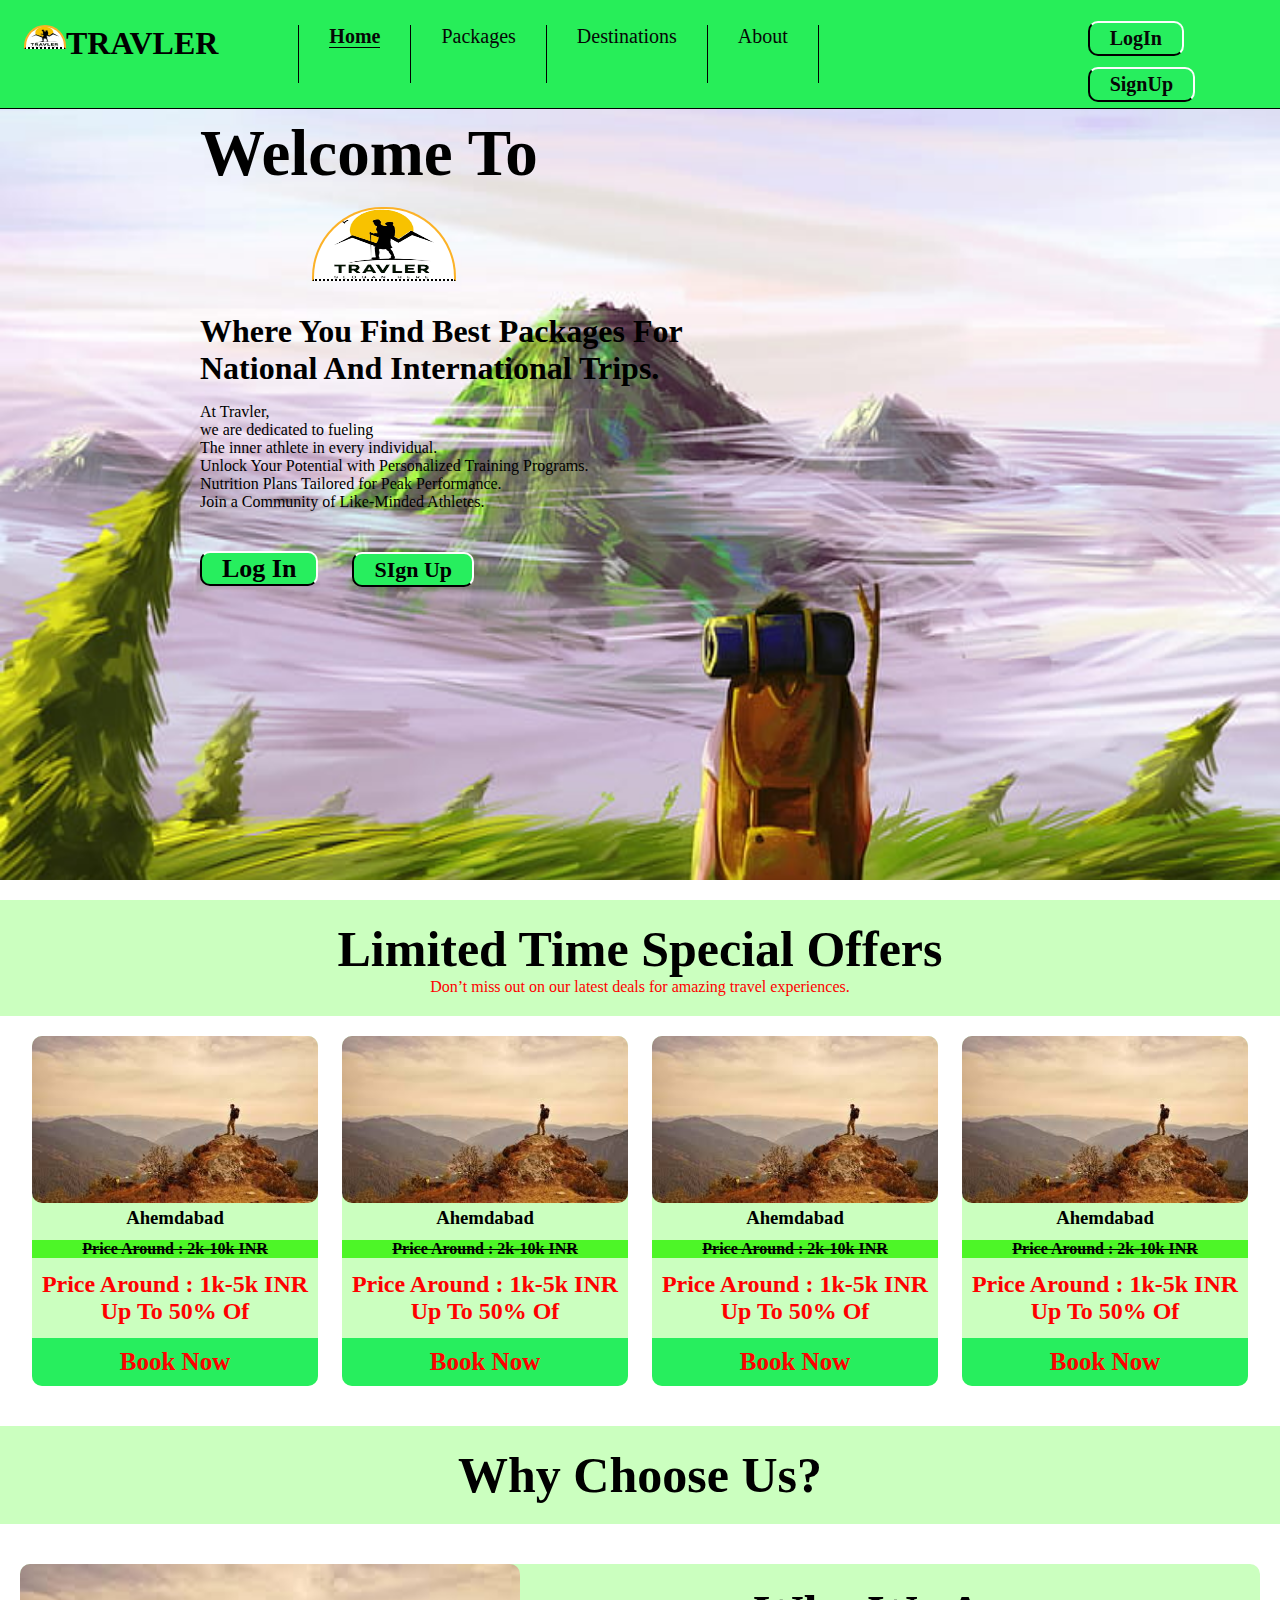
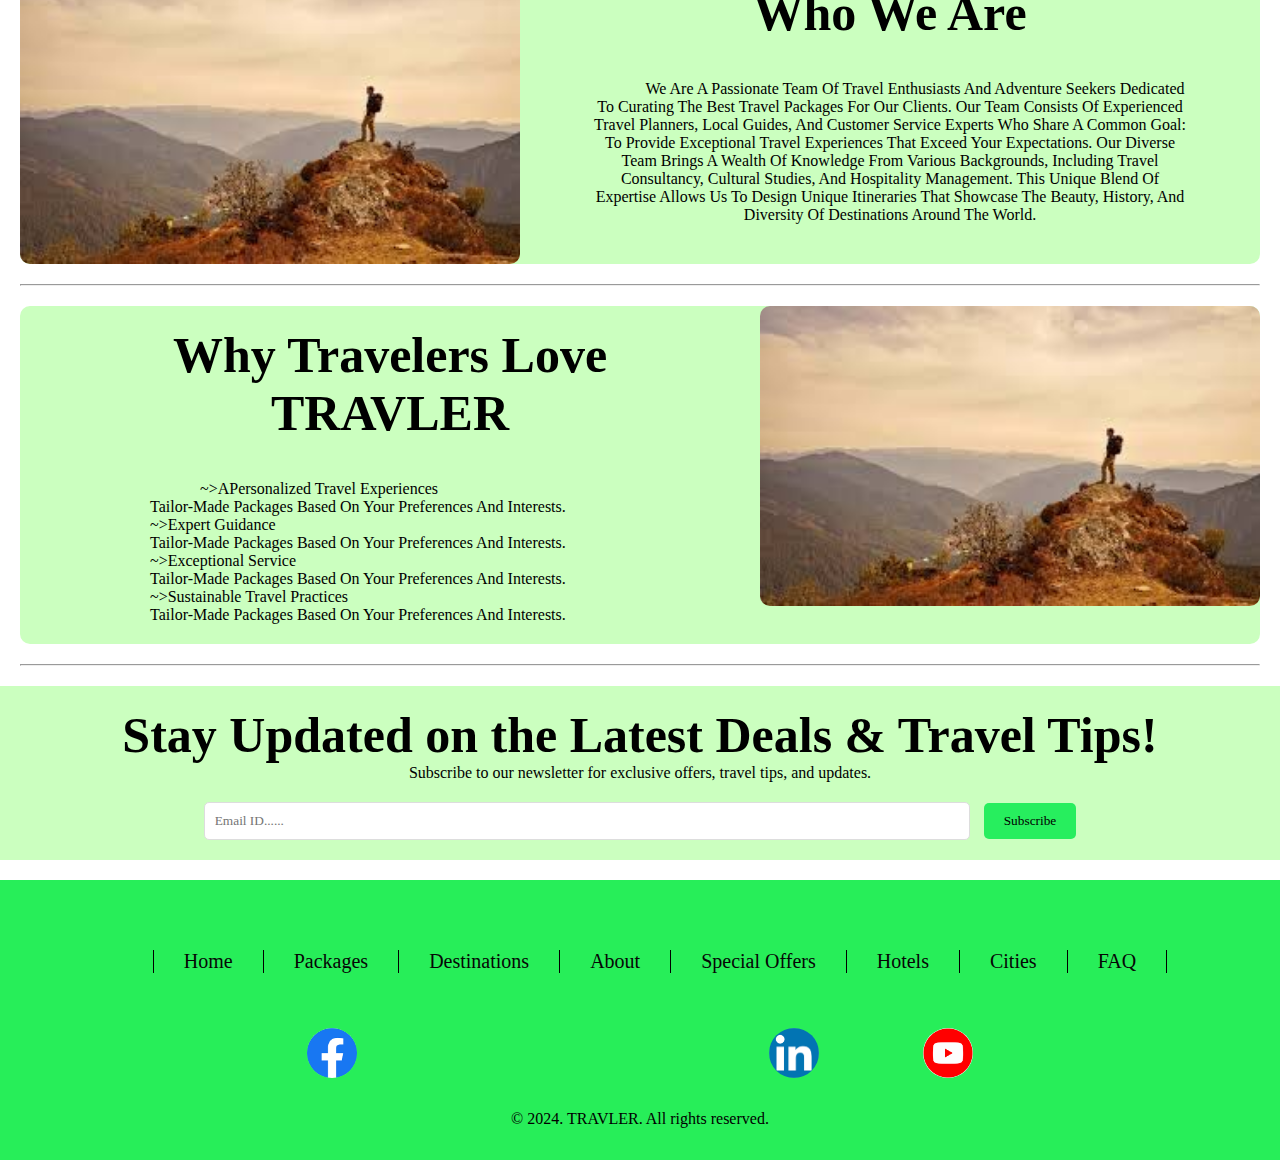
<file: index.html>
<!DOCTYPE html>
<html lang="en">

<head>
    <meta charset="UTF-8">
    <meta name="viewport" content="width=device-width, initial-scale=1.0">
    <title>TRAVLER.com</title>
    <link rel="stylesheet" href="style.css">
    <link rel="stylesheet" href="style2.css">
</head>

<body>
    <nav class="nav" id="nav" style="background-color: #27ee59;position: fixed;
    width: 100vw;border-bottom: 1px solid black;">
        <div class="" id="nav">
            <a class="logo" style="color: red;
            margin: 25px 0px 10px 24px;
            height: 20px;
    width: 40px;
    background-size: 40px 30px;
            font-size: 20px;" href="#">
            </a>
            <h1 style="margin: 25px 40px 0 0 ;">TRAVLER</h1>

            <div class="" id="nav">
                <ul class="ul-li" id="nav">
                    <li class="li">
                        <a class="li-a" href="index.html" style="font-weight: 900;
                        border-bottom: 1px solid black;">Home</a>
                    </li>
                    <li class="li">
                        <a class="li-a" href="packages.html">Packages</a>
                    </li>
                    <li class="li">
                        <a class="li-a" href="destination.html">Destinations</a>
                    </li>
                    <li class="li" style="
  border-right: 1px solid rgb(0, 0, 0); 
  ">
                        <a class="li-a" href="aboutus.html">About</a>
                    </li>
                </ul>
                <form class="" style="margin: 16px 0 0 20vw;">
                    <!-- Logout Button -->
                    <!-- <button class="btn  me-4" id="lsbtn" type="submit"><a class=""
                            href="/logout">Logout</a></button> -->



                    <!-- <input class="form-control me-2" type="search" placeholder="Search" aria-label="Search"> -->
                    <button class="" id="lsbtn" type="submit"><a class="li-a" href="login.html">LogIn</a></button>
                    <button class="" id="lsbtn" type="submit"><a class="li-a" href="signup.html">SignUp</a></button>
                </form>
            </div>
        </div>
    </nav>

    <div style="padding-top: 70px;">
        <section id="home" style="margin-top: 0px;">
            <div class="" style="
            padding: 30px 0 0 200px;">
                <h1 style="padding:1rem 0 0rem 0;font-size: 65px;">Welcome To </h1>
                <h1 class="logo" style="margin:1rem 5rem 2rem 7rem;">
                </h1>

                <h1>Where You Find Best Packages For</h1>
                <h1>National And International Trips.</h1>
                <p style="margin: 1rem 0 0 0 ;">At Travler,</p>
                <p style="margin: 0;">we are dedicated to fueling</p>
                <p style="margin: 0;">The inner athlete in every individual.</p>
                <p style="margin: 0;">Unlock Your Potential with Personalized Training Programs.</p>
                <p style="margin: 0;">Nutrition Plans Tailored for Peak Performance.</p>
                <p style="margin: 0;">Join a Community of Like-Minded Athletes.</p>
                <div class="">
                    <button class="" id="lsbtn" style="font-size: 26px;
                margin: 40px 0 0 0 ;">Log In </button>
                    <button class="lsbtn" id="lsbtn" style="font-size: 22px;
                margin: 40px 0 0 30px;">SIgn Up</button>
                </div>
            </div>
        </section>
    </div>

    <section class="s1" style="margin-top: 20px;">
        <h1>Limited Time Special Offers</h1>
        <p style="color: red;">Don’t miss out on our latest deals for amazing travel experiences.</p>
    </section>


    <section class="s3">
        <!-- <h2>Packages</h2> -->
        <div class="categories">
            <div class="s3c">
                <img src="1i.jpg" alt="Beach Destinations">
                <h3>Ahemdabad</h3>
                <p style="font-weight: 900;margin: 11px 0;
                text-decoration-line: line-through;background-color: rgb(77, 246, 39);
                ">Price Around : 2k-10k INR</p>
                <p style="font-size: 24px;margin: 13px 0;
                color: red;font-weight: 900;">Price Around : 1k-5k INR <br>Up To 50% Of</p>
                <a href="#" class="card-a" style="color: red;">Book Now</a>
            </div>
            <div class="s3c">
                <img src="1i.jpg" alt="Beach Destinations">
                <h3>Ahemdabad</h3>
                <p style="font-weight: 900;margin: 11px 0;
                text-decoration-line: line-through;background-color: rgb(77, 246, 39);
                ">Price Around : 2k-10k INR</p>
                <p style="font-size: 24px;margin: 13px 0;
                color: red;font-weight: 900;">Price Around : 1k-5k INR <br>Up To 50% Of</p>
                <a href="#" class="card-a" style="color: red;">Book Now</a>
            </div>
            <div class="s3c">
                <img src="1i.jpg" alt="Beach Destinations">
                <h3>Ahemdabad</h3>
                <p style="font-weight: 900;margin: 11px 0;
                text-decoration-line: line-through;background-color: rgb(77, 246, 39);
                ">Price Around : 2k-10k INR</p>
                <p style="font-size: 24px;margin: 13px 0;
                color: red;font-weight: 900;">Price Around : 1k-5k INR <br>Up To 50% Of</p>
                <a href="#" class="card-a" style="color: red;">Book Now</a>
            </div>
            <div class="s3c">
                <img src="1i.jpg" alt="Beach Destinations">
                <h3>Ahemdabad</h3>
                <p style="font-weight: 900;margin: 11px 0;
                text-decoration-line: line-through;background-color: rgb(77, 246, 39);
                ">Price Around : 2k-10k INR</p>
                <p style="font-size: 24px;margin: 13px 0;
                color: red;font-weight: 900;">Price Around : 1k-5k INR <br>Up To 50% Of</p>
                <a href="#" class="card-a" style="color: red;">Book Now</a>
            </div>
        </div>


    </section>

    <section class="s1">
        <h1>Why Choose Us?</h1>
    </section>
    <section class="s3">
        <div class="">
            <div class="about-s3c">
                <img src="1i.jpg" alt="Beach Destinations">
                <div>
                    <h1 class="about-h1">Who We Are</h1><br>
                    <p class="about-p">We are a passionate team of travel enthusiasts and adventure seekers
                        dedicated to
                        curating
                        the best travel packages for our clients. Our team consists of experienced travel
                        planners,
                        local guides, and customer service experts who share a common goal: to provide
                        exceptional
                        travel experiences that exceed your expectations.

                        Our diverse team brings a wealth of knowledge from various backgrounds, including travel
                        consultancy, cultural studies, and hospitality management. This unique blend of
                        expertise
                        allows us to design unique itineraries that showcase the beauty, history, and diversity
                        of
                        destinations around the world.</p>
                </div>
            </div>
            <hr>
            <div class="about-s3c">
                <div style="margin: 0px 60px 0 60px;">
                    <h1 class="about-h1">Why Travelers Love TRAVLER</h1><br>
                    <p class="about-p" style="text-align: left;">~>APersonalized Travel Experiences<br>
                        Tailor-made packages based on your preferences and interests.<br>
                        ~>Expert Guidance <br>
                        Tailor-made packages based on your preferences and interests.<br>
                        ~>Exceptional Service <br>
                        Tailor-made packages based on your preferences and interests.<br>
                        ~>Sustainable Travel Practices <br>
                        Tailor-made packages based on your preferences and interests.<br>
                    </p>
                </div>
                <img src="1i.jpg" alt="Beach Destinations">
            </div>
            <hr>
        </div>
    </section>

    <section class="s1" style="margin: 0 0 20px 0;">
        <h1>Stay Updated on the Latest Deals & Travel Tips!</h1>
        <p>Subscribe to our newsletter for exclusive offers, travel tips, and updates.</p>
        <section class="s2">
            <div style="padding: 20px 0vw 0 0vw;background-color: rgb(203, 255, 191);">
                <input type="text" placeholder="Email ID......">
                <button>Subscribe</button>
        </section>
    </section>



    <footer id="footer" style="width: 100vw;">
        <div class="footer">
            <div class="" id="nav" style="justify-content: center;
            margin: 0;">
                <ul class="ul-li" id="nav">
                    <li class="li">
                        <a class="li-a" href="index.html">Home</a>
                    </li>
                    <li class="li">
                        <a class="li-a" href="packages.html">Packages</a>
                    </li>
                    <li class="li">
                        <a class="li-a" href="destination.html">Destinations</a>
                    </li>
                    <li class="li">
                        <a class="li-a" href="aboutus.html">About</a>
                    </li>
                    <li class="li">
                        <a class="li-a" href="index.html">Special Offers</a>
                    </li>
                    <li class="li">
                        <a class="li-a" href="packages.html">Hotels</a>
                    </li>
                    <li class="li">
                        <a class="li-a" href="destination.html">Cities</a>
                    </li>
                    <li class="li" style="
border-right: 1px solid rgb(0, 0, 0); 
">
                        <a class="li-a" href="aboutus.html">FAQ</a>
                    </li>
                </ul>
            </div>

            <div class="flex" id="nav" style="margin: 0;
        padding: 0px 24vw;">
                <a class="s-logo " href="#"
                    style="
           background-image: url('[data-uri]');"></a>
                <a class="s-logo " href="#"
                    style="background-size: 80px 55px;
            background-image: url('https://banner2.cleanpng.com/20180530/hu/kisspng-computer-icons-facebook-inc-instagram-passports-of-the-european-union-5b0f0efd7c2671.7542100515277135335085.jpg');"></a>
                <a class="s-logo " href="#"
                    style="background-size: 60px 55px;
            background-image: url('https://e7.pngegg.com/pngimages/559/475/png-clipart-assumption-university-social-media-computer-icons-facebook-blog-social-media-logo-bird-thumbnail.png');"></a>
                <a class="s-logo " href="#"
                    style="background-size: 50px 50px;
            background-image: url('[data-uri]');"></a>
                <a class="s-logo " href="#"
                    style="background-size: 65px 65px;
            background-image: url('[data-uri]');"></a>
            </div>
            <div class="flex">
                <p style="
                        margin: 2rem 0 2vh 0vw;">© 2024. TRAVLER. All rights reserved.</p>
            </div>
        </div>
    </footer>


</body>

</html>
</file>
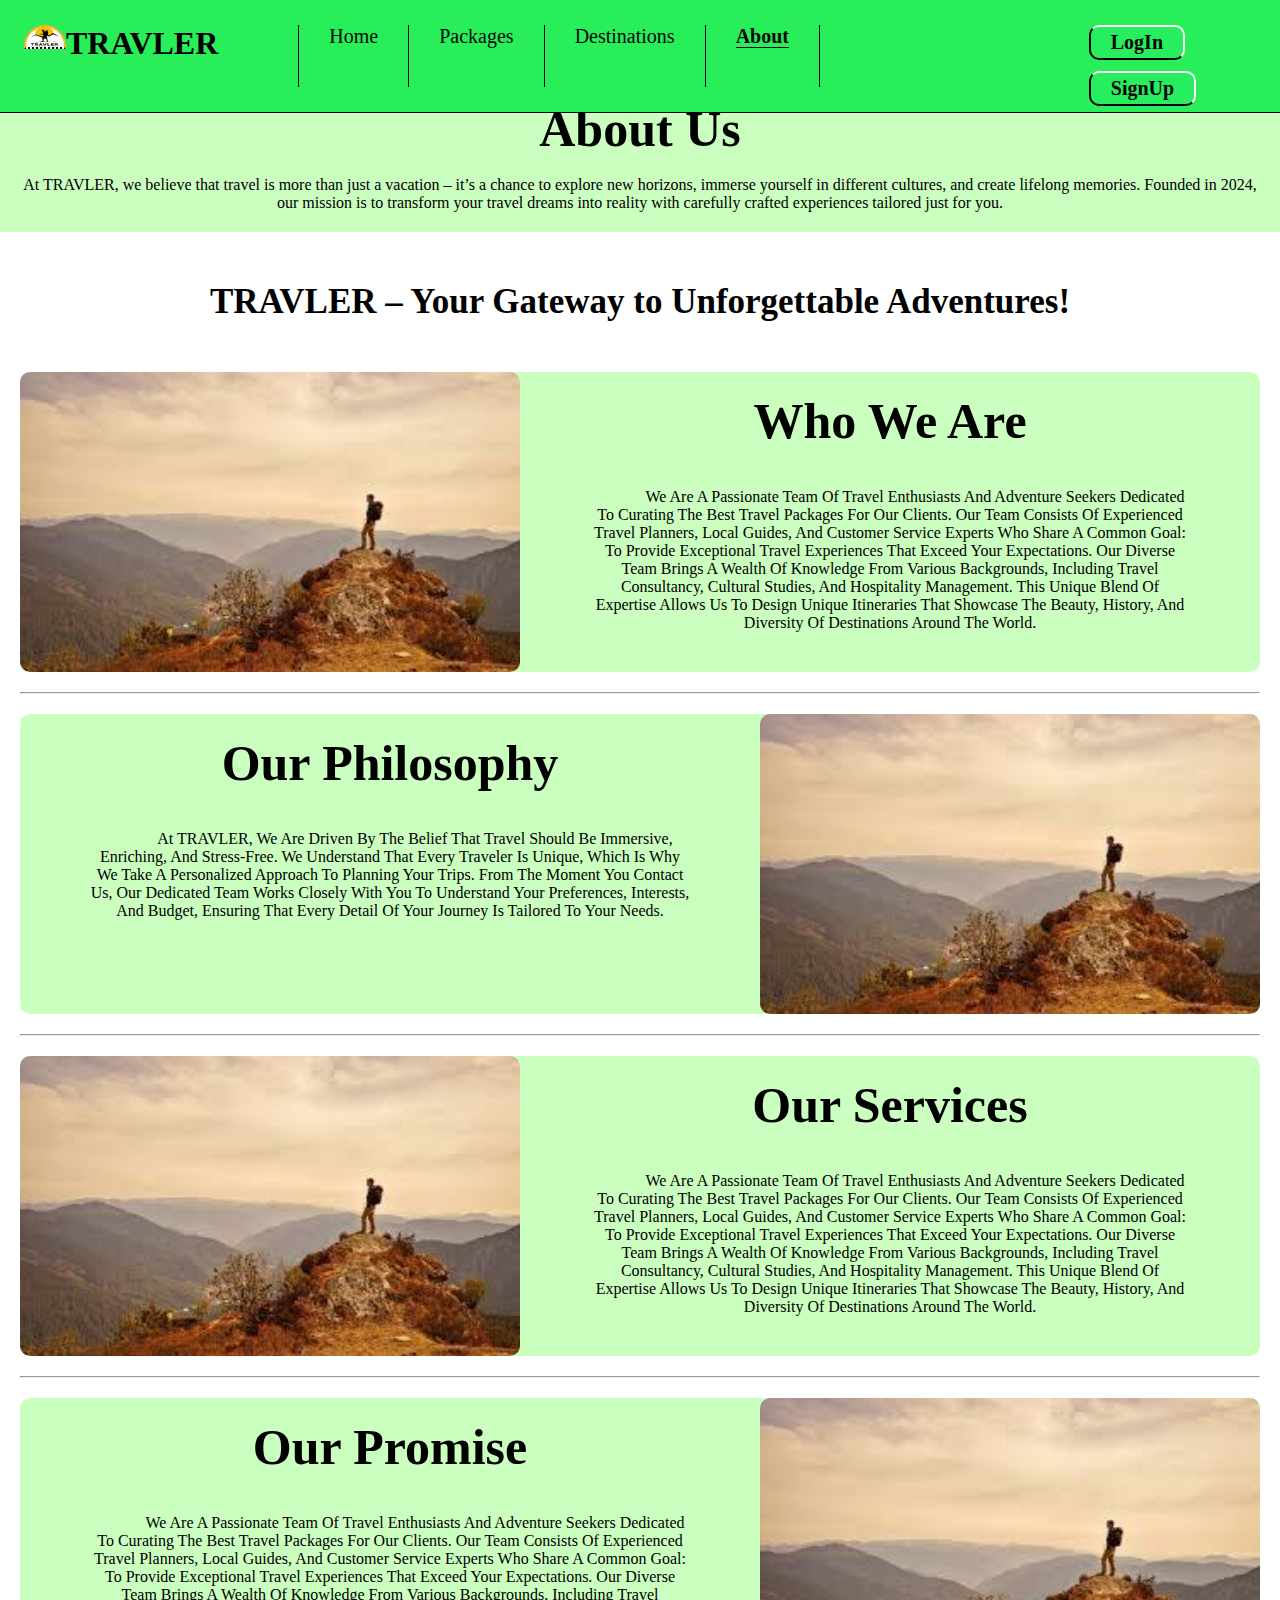
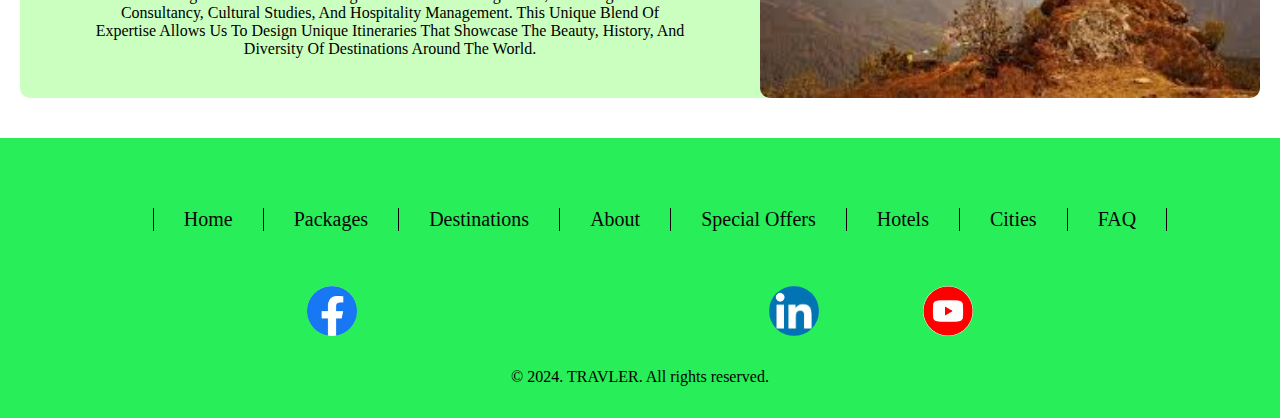
<file: aboutus.html>
<!DOCTYPE html>
<html lang="en">

<head>
    <meta charset="UTF-8">
    <meta name="viewport" content="width=device-width, initial-scale=1.0">
    <title>TRAVLER.com</title>
    <link rel="stylesheet" href="style.css">
    <link rel="stylesheet" href="style2.css">
</head>

<body>
    <nav class="nav" id="nav" style="background-color: #27ee59;position: fixed;
    width: 100vw;border-bottom: 1px solid black;">
        <div class="" id="nav">
            <a class="logo" style="color: red;
            margin: 25px 0px 10px 24px;
            height: 20px;
    width: 40px;
    background-size: 40px 30px;
            font-size: 20px;" href="#">
            </a>
            <h1 style="margin: 25px 40px 0 0 ;">TRAVLER</h1>

            <div class="" id="nav">
                <ul class="ul-li" id="nav">
                    <li class="li">
                        <a class="li-a" href="index.html">Home</a>
                    </li>
                    <li class="li">
                        <a class="li-a" href="packages.html">Packages</a>
                    </li>
                    <li class="li">
                        <a class="li-a" href="destination.html">Destinations</a>
                    </li>
                    <li class="li" style="
  border-right: 1px solid rgb(0, 0, 0); 
  ">
                        <a class="li-a" href="aboutus.html" style="font-weight: 900;
                        border-bottom: 1px solid black;">About</a>
                    </li>
                </ul>
                <form class="" 
                style="margin: 20px 0 0 20vw;"
                >
                    <!-- Logout Button -->
                    <!-- <button class="btn  me-4" id="lsbtn" type="submit"><a class=""
                            href="/logout">Logout</a></button> -->



                    <!-- <input class="form-control me-2" type="search" placeholder="Search" aria-label="Search"> -->
                    <button class="" id="lsbtn" type="submit"><a class="li-a" href="login.html">LogIn</a></button>
                    <button class="" id="lsbtn" type="submit"><a class="li-a" href="signup.html">SignUp</a></button>
                </form>
            </div>
        </div>
    </nav>

    <main style="padding-top: 80px;">
        <section class="s1">
            <h1>About Us</h1>
            <!-- <p>Welcome to TRAVLER – Your Gateway to Unforgettable Adventures!</p> -->
            <br>
            <p>At TRAVLER, we believe that travel is more than just a vacation – it’s a chance to explore new horizons,
                immerse yourself in different cultures, and create lifelong memories. Founded in 2024, our mission is to
                transform your travel dreams into reality with carefully crafted experiences tailored just for you.</p>
        </section>


        <section class="s3" style="padding-top: 50px;">
            <h2>TRAVLER – Your Gateway to Unforgettable Adventures!</h2>
            <div class="">
                <div class="about-s3c">
                    <img src="1i.jpg" alt="Beach Destinations">
                    <div>
                        <h1 class="about-h1">Who We Are</h1><br>
                        <p class="about-p">We are a passionate team of travel enthusiasts and adventure seekers
                            dedicated to
                            curating
                            the best travel packages for our clients. Our team consists of experienced travel
                            planners,
                            local guides, and customer service experts who share a common goal: to provide
                            exceptional
                            travel experiences that exceed your expectations.

                            Our diverse team brings a wealth of knowledge from various backgrounds, including travel
                            consultancy, cultural studies, and hospitality management. This unique blend of
                            expertise
                            allows us to design unique itineraries that showcase the beauty, history, and diversity
                            of
                            destinations around the world.</p>
                    </div>
                </div>
                <hr>
                <div class="about-s3c">
                    <div>
                        <h1 class="about-h1">Our Philosophy</h1><br>
                        <p class="about-p">At TRAVLER, we are driven by the belief that travel should be
                            immersive, enriching, and stress-free. We understand that every traveler is unique, which is
                            why we take a personalized approach to planning your trips. From the moment you contact us,
                            our dedicated team works closely with you to understand your preferences, interests, and
                            budget, ensuring that every detail of your journey is tailored to your needs.</p>
                    </div>
                    <img src="1i.jpg" alt="Beach Destinations">
                </div>
                <hr>
                <div class="about-s3c">
                    <img src="1i.jpg" alt="Beach Destinations">
                    <div>
                        <h1 class="about-h1">Our Services</h1><br>
                        <p class="about-p">We are a passionate team of travel enthusiasts and adventure seekers
                            dedicated to
                            curating
                            the best travel packages for our clients. Our team consists of experienced travel
                            planners,
                            local guides, and customer service experts who share a common goal: to provide
                            exceptional
                            travel experiences that exceed your expectations.

                            Our diverse team brings a wealth of knowledge from various backgrounds, including travel
                            consultancy, cultural studies, and hospitality management. This unique blend of
                            expertise
                            allows us to design unique itineraries that showcase the beauty, history, and diversity
                            of
                            destinations around the world.</p>
                    </div>
                </div>
                <hr>
                <div class="about-s3c">
                    <div>
                        <h1 class="about-h1">Our Promise</h1><br>
                        <p class="about-p">We are a passionate team of travel enthusiasts and adventure seekers
                            dedicated to
                            curating
                            the best travel packages for our clients. Our team consists of experienced travel
                            planners,
                            local guides, and customer service experts who share a common goal: to provide
                            exceptional
                            travel experiences that exceed your expectations.

                            Our diverse team brings a wealth of knowledge from various backgrounds, including travel
                            consultancy, cultural studies, and hospitality management. This unique blend of
                            expertise
                            allows us to design unique itineraries that showcase the beauty, history, and diversity
                            of
                            destinations around the world.</p>
                    </div>
                    <img src="1i.jpg" alt="Beach Destinations">
                </div>
            </div>
        </section>

    </main>

    <footer id="footer" style="width: 100vw;">
        <div class="footer">
            <div class="" id="nav" style="justify-content: center;
            margin: 0;">
                <ul class="ul-li" id="nav">
                    <li class="li">
                        <a class="li-a" href="index.html">Home</a>
                    </li>
                    <li class="li">
                        <a class="li-a" href="packages.html">Packages</a>
                    </li>
                    <li class="li">
                        <a class="li-a" href="destination.html">Destinations</a>
                    </li>
                    <li class="li">
                        <a class="li-a" href="aboutus.html">About</a>
                    </li>
                    <li class="li">
                        <a class="li-a" href="index.html">Special Offers</a>
                    </li>
                    <li class="li">
                        <a class="li-a" href="packages.html">Hotels</a>
                    </li>
                    <li class="li">
                        <a class="li-a" href="destination.html">Cities</a>
                    </li>
                    <li class="li" style="
border-right: 1px solid rgb(0, 0, 0); 
">
                        <a class="li-a" href="aboutus.html">FAQ</a>
                    </li>
                </ul>
            </div>

            <div class="flex" id="nav" style="margin: 0;
        padding: 0px 24vw;">
                <a class="s-logo " href="#"
                    style="
           background-image: url('[data-uri]');"></a>
                <a class="s-logo " href="#"
                    style="background-size: 80px 55px;
            background-image: url('https://banner2.cleanpng.com/20180530/hu/kisspng-computer-icons-facebook-inc-instagram-passports-of-the-european-union-5b0f0efd7c2671.7542100515277135335085.jpg');"></a>
                <a class="s-logo " href="#"
                    style="background-size: 60px 55px;
            background-image: url('https://e7.pngegg.com/pngimages/559/475/png-clipart-assumption-university-social-media-computer-icons-facebook-blog-social-media-logo-bird-thumbnail.png');"></a>
                <a class="s-logo " href="#"
                    style="background-size: 50px 50px;
            background-image: url('[data-uri]');"></a>
                <a class="s-logo " href="#"
                    style="background-size: 65px 65px;
            background-image: url('[data-uri]');"></a>
            </div>
            <div class="flex">
                <p style="
                        margin: 2rem 0 2vh 0vw;">© 2024. TRAVLER. All rights reserved.</p>
            </div>
        </div>
    </footer>
</body>

</html>
</file>
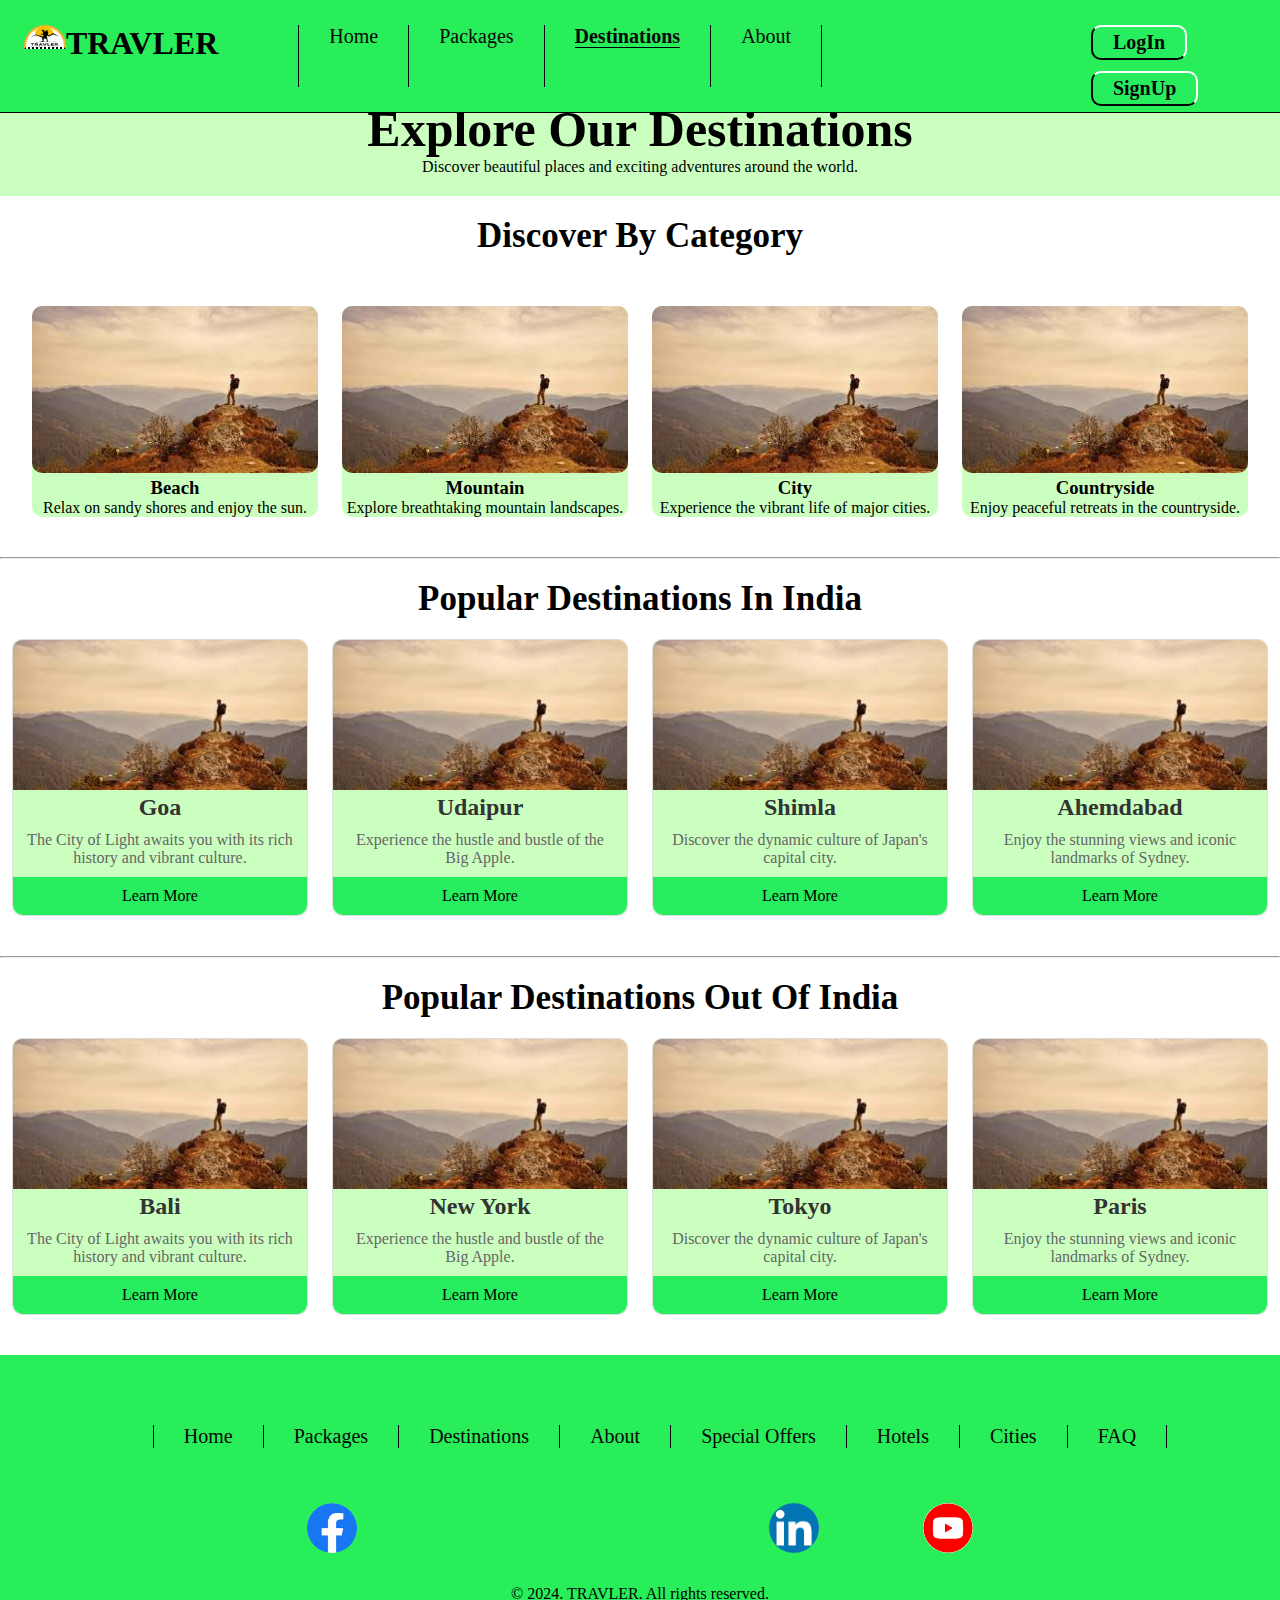
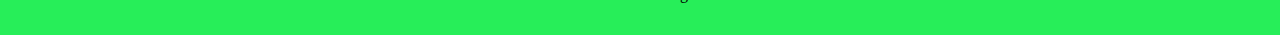
<file: destination.html>
<!DOCTYPE html>
<html lang="en">

<head>
    <meta charset="UTF-8">
    <meta name="viewport" content="width=device-width, initial-scale=1.0">
    <title>TRAVLER.com</title>
    <link rel="stylesheet" href="style.css">
    <link rel="stylesheet" href="style2.css">
</head>

<body>
    <nav class="nav" id="nav" style="background-color: #27ee59;position: fixed;
    width: 100vw;border-bottom: 1px solid black;">
        <div class="" id="nav">
            <a class="logo" style="color: red;
            margin: 25px 0px 10px 24px;
            height: 20px;
    width: 40px;
    background-size: 40px 30px;
            font-size: 20px;" href="#">
            </a>
            <h1 style="margin: 25px 40px 0 0 ;">TRAVLER</h1>

            <div class="" id="nav">
                <ul class="ul-li" id="nav">
                    <li class="li">
                        <a class="li-a" href="index.html">Home</a>
                    </li>
                    <li class="li">
                        <a class="li-a" href="packages.html">Packages</a>
                    </li>
                    <li class="li">
                        <a class="li-a" style="font-weight: 900;
                        border-bottom: 1px solid black;" href="destination.html">Destinations</a>
                    </li>
                    <li class="li" style="
  border-right: 1px solid rgb(0, 0, 0); 
  ">
                        <a class="li-a" href="aboutus.html">About</a>
                    </li>
                </ul>
                <form class="" style="margin: 20px 0 0 20vw;">
                    <!-- Logout Button -->
                    <!-- <button class="btn  me-4" id="lsbtn" type="submit"><a class=""
                            href="/logout">Logout</a></button> -->



                    <!-- <input class="form-control me-2" type="search" placeholder="Search" aria-label="Search"> -->
                    <button class="" id="lsbtn" type="submit"><a class="li-a" href="login.html">LogIn</a></button>
                    <button class="" id="lsbtn" type="submit"><a class="li-a" href="signup.html">SignUp</a></button>
                </form>
            </div>
        </div>
    </nav>

    <main style="padding-top: 80px;">
        <section class="s1">
            <h1>Explore Our Destinations</h1>
            <p>Discover beautiful places and exciting adventures around the world.</p>
        </section>
        <!-- -------------------------------------------------------------------------------- -->
        <!-- <section class="s2">
            <div style="padding: 20px 0 0 0vw;">
                <input type="text" placeholder="Search destinations...">
                <button>Search</button>
                <div class="s2d">
                    <select>
                        <option>Category</option>
                        <option>Beach</option>
                        <option>Mountain</option>
                        <option>City</option>
                        <option>Countryside</option>
                    </select>
                    <select>
                        <option>Region</option>
                        <option>Europe</option>
                        <option>Asia</option>
                        <option>America</option>
                        <option>Africa</option>
                    </select>
                    <select>
                        <option>Price Range</option>
                        <option>1000-5000 INR</option>
                        <option>5000-10000 INR</option>
                        <option>10000-20000 INR</option>
                    </select>
                </div>
        </section> -->
        <!-- -------------------------------------------------------------------------------- -->
        <section class="s3" style="margin-top: 0px;">
            <h2>Discover By Category</h2>
            <div class="categories">
                <div class="s3c">
                    <img src="1i.jpg" alt="Beach Destinations">
                    <h3>Beach</h3>
                    <p>Relax on sandy shores and enjoy the sun.</p>
                </div>
                <div class="s3c">
                    <img src="1i.jpg" alt="Mountain Destinations">
                    <h3>Mountain</h3>
                    <p>Explore breathtaking mountain landscapes.</p>
                </div>
                <div class="s3c">
                    <img src="1i.jpg" alt="City Destinations">
                    <h3>City</h3>
                    <p>Experience the vibrant life of major cities.</p>
                </div>
                <div class="s3c">
                    <img src="1i.jpg" alt="Countryside Destinations">
                    <h3>Countryside</h3>
                    <p>Enjoy peaceful retreats in the countryside.</p>
                </div>
            </div>
        </section>
<hr>
        <section class="s4" style="margin: 20px 0;">
            <h2>Popular Destinations In India</h2>
            <div class="s4cards">
                <div class="s4card">
                    <img src="1i.jpg" alt="Paris">
                    <h3>Goa</h3>
                    <p>The City of Light awaits you with its rich history and vibrant culture.</p>
                    <a href="#">Learn More</a>
                </div>
                <div class="s4card">
                    <img src="1i.jpg" alt="New York">
                    <h3>Udaipur</h3>
                    <p>Experience the hustle and bustle of the Big Apple.</p>
                    <a href="#">Learn More</a>
                </div>
                <div class="s4card">
                    <img src="1i.jpg" alt="Tokyo">
                    <h3>Shimla</h3>
                    <p>Discover the dynamic culture of Japan's capital city.</p>
                    <a href="#">Learn More</a>
                </div>
                <div class="s4card">
                    <img src="1i.jpg" alt="Sydney">
                    <h3>Ahemdabad</h3>
                    <p>Enjoy the stunning views and iconic landmarks of Sydney.</p>
                    <a href="#">Learn More</a>
                </div>
            </div>
        </section>

        <hr>
        <section class="s4" style="margin: 20px 0;">
            <h2>Popular Destinations Out Of India</h2>
            <div class="s4cards">
                <div class="s4card">
                    <img src="1i.jpg" alt="Paris">
                    <h3>Bali</h3>
                    <p>The City of Light awaits you with its rich history and vibrant culture.</p>
                    <a href="#">Learn More</a>
                </div>
                <div class="s4card">
                    <img src="1i.jpg" alt="New York">
                    <h3>New York</h3>
                    <p>Experience the hustle and bustle of the Big Apple.</p>
                    <a href="#">Learn More</a>
                </div>
                <div class="s4card">
                    <img src="1i.jpg" alt="Tokyo">
                    <h3>Tokyo</h3>
                    <p>Discover the dynamic culture of Japan's capital city.</p>
                    <a href="#">Learn More</a>
                </div>
                <div class="s4card">
                    <img src="1i.jpg" alt="Sydney">
                    <h3>Paris</h3>
                    <p>Enjoy the stunning views and iconic landmarks of Sydney.</p>
                    <a href="#">Learn More</a>
                </div>
            </div>
        </section>


    </main>

    <footer id="footer" style="width: 100vw;">
        <div class="footer">
            <div class="" id="nav" style="justify-content: center;
            margin: 0;">
                <ul class="ul-li" id="nav">
                    <li class="li">
                        <a class="li-a" href="index.html">Home</a>
                    </li>
                    <li class="li">
                        <a class="li-a" href="packages.html">Packages</a>
                    </li>
                    <li class="li">
                        <a class="li-a" href="destination.html">Destinations</a>
                    </li>
                    <li class="li">
                        <a class="li-a" href="aboutus.html">About</a>
                    </li>
                    <li class="li">
                        <a class="li-a" href="index.html">Special Offers</a>
                    </li>
                    <li class="li">
                        <a class="li-a" href="packages.html">Hotels</a>
                    </li>
                    <li class="li">
                        <a class="li-a" href="destination.html">Cities</a>
                    </li>
                    <li class="li" style="
border-right: 1px solid rgb(0, 0, 0); 
">
                        <a class="li-a" href="aboutus.html">FAQ</a>
                    </li>
                </ul>
            </div>

            <div class="flex" id="nav" style="margin: 0;
        padding: 0px 24vw;">
                <a class="s-logo " href="#"
                    style="
           background-image: url('[data-uri]');"></a>
                <a class="s-logo " href="#"
                    style="background-size: 80px 55px;
            background-image: url('https://banner2.cleanpng.com/20180530/hu/kisspng-computer-icons-facebook-inc-instagram-passports-of-the-european-union-5b0f0efd7c2671.7542100515277135335085.jpg');"></a>
                <a class="s-logo " href="#"
                    style="background-size: 60px 55px;
            background-image: url('https://e7.pngegg.com/pngimages/559/475/png-clipart-assumption-university-social-media-computer-icons-facebook-blog-social-media-logo-bird-thumbnail.png');"></a>
                <a class="s-logo " href="#"
                    style="background-size: 50px 50px;
            background-image: url('[data-uri]');"></a>
                <a class="s-logo " href="#"
                    style="background-size: 65px 65px;
            background-image: url('[data-uri]');"></a>
            </div>
            <div class="flex">
                <p style="
                        margin: 2rem 0 2vh 0vw;">© 2024. TRAVLER. All rights reserved.</p>
            </div>
        </div>
    </footer>

    <script>
    </script>

</body>

</html>
</file>
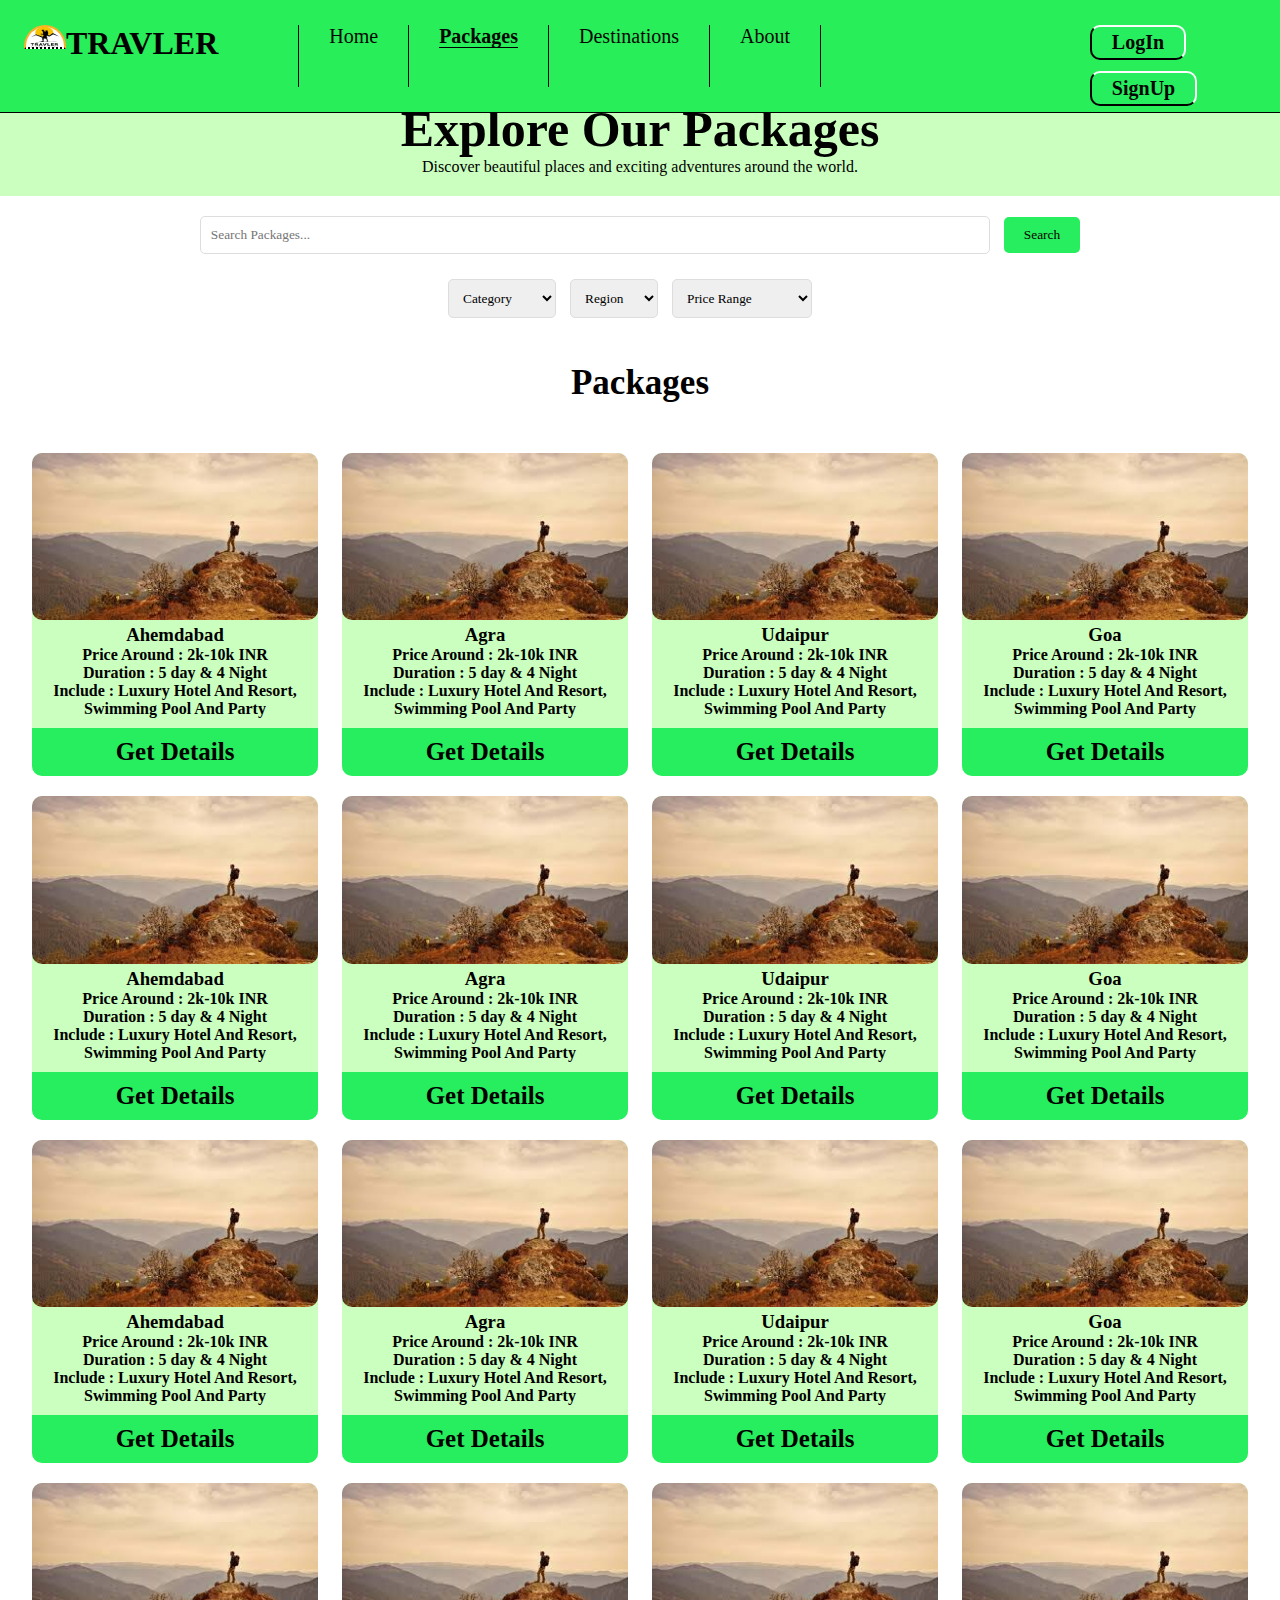
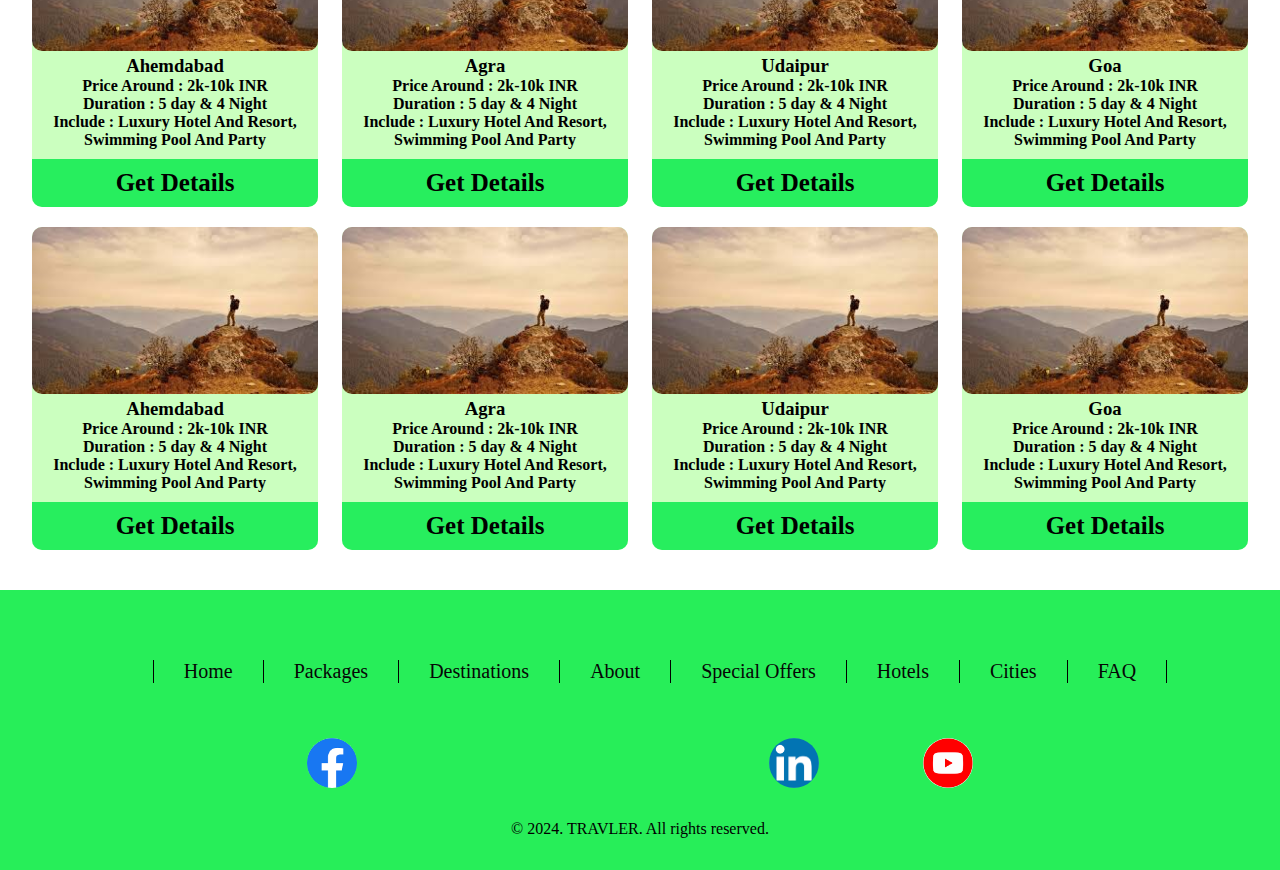
<file: packages.html>
<!DOCTYPE html>
<html lang="en">

<head>
    <meta charset="UTF-8">
    <meta name="viewport" content="width=device-width, initial-scale=1.0">
    <title>TRAVLER.com</title>
    <link rel="stylesheet" href="style.css">
    <link rel="stylesheet" href="style2.css">
</head>

<body>
    <nav class="nav" id="nav" style="background-color: #27ee59;position: fixed;
    width: 100vw;border-bottom: 1px solid black;">
        <div class="" id="nav">
            <a class="logo" style="color: red;
            margin: 25px 0px 10px 24px;
            height: 20px;
    width: 40px;
    background-size: 40px 30px;
            font-size: 20px;" href="#">
            </a>
            <h1 style="margin: 25px 40px 0 0 ;">TRAVLER</h1>
            
            <div class="" id="nav">
                <ul class="ul-li" id="nav">
                    <li class="li">
                        <a class="li-a" href="index.html">Home</a>
                    </li>
                    <li class="li">
                        <a class="li-a" style="font-weight: 900;
                        border-bottom: 1px solid black;" href="packages.html">Packages</a>
                    </li>
                    <li class="li">
                        <a class="li-a" href="destination.html">Destinations</a>
                    </li>
                    <li class="li" style="
  border-right: 1px solid rgb(0, 0, 0); 
  ">
                        <a class="li-a" href="aboutus.html">About</a>
                    </li>
                </ul>
                <form class="" style="margin: 20px 0 0 20vw;">
                    <!-- Logout Button -->
                    <!-- <button class="btn  me-4" id="lsbtn" type="submit"><a class=""
                            href="/logout">Logout</a></button> -->



                    <!-- <input class="form-control me-2" type="search" placeholder="Search" aria-label="Search"> -->
                    <button class="" id="lsbtn" type="submit"><a class="li-a" href="login.html">LogIn</a></button>
                    <button class="" id="lsbtn" type="submit"><a class="li-a" href="signup.html">SignUp</a></button>
                </form>
            </div>
        </div>
    </nav>

    <main style="padding-top: 80px;">
        <section class="s1">
            <h1>Explore Our Packages</h1>
            <p>Discover beautiful places and exciting adventures around the world.</p>
        </section>
        <!-- -------------------------------------------------------------------------------- -->
        <section class="s2">
            <div style="padding: 20px 0vw 0 0vw;">
                <input type="text" placeholder="Search Packages...">
                <button>Search</button>
                <div class="s2d">
                    <select>
                        <option>Category</option>
                        <option>Beach</option>
                        <option>Mountain</option>
                        <option>City</option>
                        <option>Countryside</option>
                    </select>
                    <select>
                        <option>Region</option>
                        <option>Europe</option>
                        <option>Asia</option>
                        <option>America</option>
                        <option>Africa</option>
                    </select>
                    <select>
                        <option>Price Range</option>
                        <option>1000-5000 INR</option>
                        <option>5000-10000 INR</option>
                        <option>10000-20000 INR</option>
                    </select>
                </div>
        </section>
        <!-- -------------------------------------------------------------------------------- -->
        <section class="s3" style="margin-top: 0px;">
            <h2>Packages</h2>
            <div class="categories">
                <div class="s3c">
                    <img src="1i.jpg" alt="Beach Destinations">
                    <h3>Ahemdabad</h3>
                    <p style="font-weight: 900;">Price Around : 2k-10k INR</p>
                    <p style="font-weight: 900;">Duration : 5 day & 4 Night</p>
                    <p style="font-weight: 900;">Include : Luxury Hotel And Resort, Swimming Pool And Party</p>
                    <a href="#" class="card-a">Get Details</a>   
                </div>
                <div class="s3c">
                    <img src="1i.jpg" alt="Beach Destinations">
                    <h3>Agra</h3>
                    <p style="font-weight: 900;">Price Around : 2k-10k INR</p>
                    <p style="font-weight: 900;">Duration : 5 day & 4 Night</p>
                    <p style="font-weight: 900;">Include : Luxury Hotel And Resort, Swimming Pool And Party</p>
                    <a href="#" class="card-a">Get Details</a>   
                </div>
                <div class="s3c">
                    <img src="1i.jpg" alt="Beach Destinations">
                    <h3>Udaipur</h3>
                    <p style="font-weight: 900;">Price Around : 2k-10k INR</p>
                    <p style="font-weight: 900;">Duration : 5 day & 4 Night</p>
                    <p style="font-weight: 900;">Include : Luxury Hotel And Resort, Swimming Pool And Party</p>
                    <a href="#" class="card-a">Get Details</a>   
                </div>
                <div class="s3c">
                    <img src="1i.jpg" alt="Beach Destinations">
                    <h3>Goa</h3>
                    <p style="font-weight: 900;">Price Around : 2k-10k INR</p>
                    <p style="font-weight: 900;">Duration : 5 day & 4 Night</p>
                    <p style="font-weight: 900;">Include : Luxury Hotel And Resort, Swimming Pool And Party</p>
                    <a href="#" class="card-a">Get Details</a>   
                </div>
            </div>

            <div class="categories">
                <div class="s3c">
                    <img src="1i.jpg" alt="Beach Destinations">
                    <h3>Ahemdabad</h3>
                    <p style="font-weight: 900;">Price Around : 2k-10k INR</p>
                    <p style="font-weight: 900;">Duration : 5 day & 4 Night</p>
                    <p style="font-weight: 900;">Include : Luxury Hotel And Resort, Swimming Pool And Party</p>
                    <a href="#" class="card-a">Get Details</a>   
                </div>
                <div class="s3c">
                    <img src="1i.jpg" alt="Beach Destinations">
                    <h3>Agra</h3>
                    <p style="font-weight: 900;">Price Around : 2k-10k INR</p>
                    <p style="font-weight: 900;">Duration : 5 day & 4 Night</p>
                    <p style="font-weight: 900;">Include : Luxury Hotel And Resort, Swimming Pool And Party</p>
                    <a href="#" class="card-a">Get Details</a>   
                </div>
                <div class="s3c">
                    <img src="1i.jpg" alt="Beach Destinations">
                    <h3>Udaipur</h3>
                    <p style="font-weight: 900;">Price Around : 2k-10k INR</p>
                    <p style="font-weight: 900;">Duration : 5 day & 4 Night</p>
                    <p style="font-weight: 900;">Include : Luxury Hotel And Resort, Swimming Pool And Party</p>
                    <a href="#" class="card-a">Get Details</a>   
                </div>
                <div class="s3c">
                    <img src="1i.jpg" alt="Beach Destinations">
                    <h3>Goa</h3>
                    <p style="font-weight: 900;">Price Around : 2k-10k INR</p>
                    <p style="font-weight: 900;">Duration : 5 day & 4 Night</p>
                    <p style="font-weight: 900;">Include : Luxury Hotel And Resort, Swimming Pool And Party</p>
                    <a href="#" class="card-a">Get Details</a>   
                </div>
            </div>

            <div class="categories">
                <div class="s3c">
                    <img src="1i.jpg" alt="Beach Destinations">
                    <h3>Ahemdabad</h3>
                    <p style="font-weight: 900;">Price Around : 2k-10k INR</p>
                    <p style="font-weight: 900;">Duration : 5 day & 4 Night</p>
                    <p style="font-weight: 900;">Include : Luxury Hotel And Resort, Swimming Pool And Party</p>
                    <a href="#" class="card-a">Get Details</a>   
                </div>
                <div class="s3c">
                    <img src="1i.jpg" alt="Beach Destinations">
                    <h3>Agra</h3>
                    <p style="font-weight: 900;">Price Around : 2k-10k INR</p>
                    <p style="font-weight: 900;">Duration : 5 day & 4 Night</p>
                    <p style="font-weight: 900;">Include : Luxury Hotel And Resort, Swimming Pool And Party</p>
                    <a href="#" class="card-a">Get Details</a>   
                </div>
                <div class="s3c">
                    <img src="1i.jpg" alt="Beach Destinations">
                    <h3>Udaipur</h3>
                    <p style="font-weight: 900;">Price Around : 2k-10k INR</p>
                    <p style="font-weight: 900;">Duration : 5 day & 4 Night</p>
                    <p style="font-weight: 900;">Include : Luxury Hotel And Resort, Swimming Pool And Party</p>
                    <a href="#" class="card-a">Get Details</a>   
                </div>
                <div class="s3c">
                    <img src="1i.jpg" alt="Beach Destinations">
                    <h3>Goa</h3>
                    <p style="font-weight: 900;">Price Around : 2k-10k INR</p>
                    <p style="font-weight: 900;">Duration : 5 day & 4 Night</p>
                    <p style="font-weight: 900;">Include : Luxury Hotel And Resort, Swimming Pool And Party</p>
                    <a href="#" class="card-a">Get Details</a>   
                </div>
            </div>

            <div class="categories">
                <div class="s3c">
                    <img src="1i.jpg" alt="Beach Destinations">
                    <h3>Ahemdabad</h3>
                    <p style="font-weight: 900;">Price Around : 2k-10k INR</p>
                    <p style="font-weight: 900;">Duration : 5 day & 4 Night</p>
                    <p style="font-weight: 900;">Include : Luxury Hotel And Resort, Swimming Pool And Party</p>
                    <a href="#" class="card-a">Get Details</a>   
                </div>
                <div class="s3c">
                    <img src="1i.jpg" alt="Beach Destinations">
                    <h3>Agra</h3>
                    <p style="font-weight: 900;">Price Around : 2k-10k INR</p>
                    <p style="font-weight: 900;">Duration : 5 day & 4 Night</p>
                    <p style="font-weight: 900;">Include : Luxury Hotel And Resort, Swimming Pool And Party</p>
                    <a href="#" class="card-a">Get Details</a>   
                </div>
                <div class="s3c">
                    <img src="1i.jpg" alt="Beach Destinations">
                    <h3>Udaipur</h3>
                    <p style="font-weight: 900;">Price Around : 2k-10k INR</p>
                    <p style="font-weight: 900;">Duration : 5 day & 4 Night</p>
                    <p style="font-weight: 900;">Include : Luxury Hotel And Resort, Swimming Pool And Party</p>
                    <a href="#" class="card-a">Get Details</a>   
                </div>
                <div class="s3c">
                    <img src="1i.jpg" alt="Beach Destinations">
                    <h3>Goa</h3>
                    <p style="font-weight: 900;">Price Around : 2k-10k INR</p>
                    <p style="font-weight: 900;">Duration : 5 day & 4 Night</p>
                    <p style="font-weight: 900;">Include : Luxury Hotel And Resort, Swimming Pool And Party</p>
                    <a href="#" class="card-a">Get Details</a>   
                </div>
            </div>

            <div class="categories">
                <div class="s3c">
                    <img src="1i.jpg" alt="Beach Destinations">
                    <h3>Ahemdabad</h3>
                    <p style="font-weight: 900;">Price Around : 2k-10k INR</p>
                    <p style="font-weight: 900;">Duration : 5 day & 4 Night</p>
                    <p style="font-weight: 900;">Include : Luxury Hotel And Resort, Swimming Pool And Party</p>
                    <a href="#" class="card-a">Get Details</a>   
                </div>
                <div class="s3c">
                    <img src="1i.jpg" alt="Beach Destinations">
                    <h3>Agra</h3>
                    <p style="font-weight: 900;">Price Around : 2k-10k INR</p>
                    <p style="font-weight: 900;">Duration : 5 day & 4 Night</p>
                    <p style="font-weight: 900;">Include : Luxury Hotel And Resort, Swimming Pool And Party</p>
                    <a href="#" class="card-a">Get Details</a>   
                </div>
                <div class="s3c">
                    <img src="1i.jpg" alt="Beach Destinations">
                    <h3>Udaipur</h3>
                    <p style="font-weight: 900;">Price Around : 2k-10k INR</p>
                    <p style="font-weight: 900;">Duration : 5 day & 4 Night</p>
                    <p style="font-weight: 900;">Include : Luxury Hotel And Resort, Swimming Pool And Party</p>
                    <a href="#" class="card-a">Get Details</a>   
                </div>
                <div class="s3c">
                    <img src="1i.jpg" alt="Beach Destinations">
                    <h3>Goa</h3>
                    <p style="font-weight: 900;">Price Around : 2k-10k INR</p>
                    <p style="font-weight: 900;">Duration : 5 day & 4 Night</p>
                    <p style="font-weight: 900;">Include : Luxury Hotel And Resort, Swimming Pool And Party</p>
                    <a href="#" class="card-a">Get Details</a>   
                </div>
            </div>
        </section>
        
        


    </main>

    <footer id="footer" style="width: 100vw;">
        <div class="footer">
            <div class="" id="nav" style="justify-content: center;
            margin: 0;">
                <ul class="ul-li" id="nav">
                    <li class="li">
                        <a class="li-a" href="index.html">Home</a>
                    </li>
                    <li class="li">
                        <a class="li-a" href="packages.html">Packages</a>
                    </li>
                    <li class="li">
                        <a class="li-a" href="destination.html">Destinations</a>
                    </li>
                    <li class="li">
                        <a class="li-a" href="aboutus.html">About</a>
                    </li>
                    <li class="li">
                        <a class="li-a" href="index.html">Special Offers</a>
                    </li>
                    <li class="li">
                        <a class="li-a" href="packages.html">Hotels</a>
                    </li>
                    <li class="li">
                        <a class="li-a" href="destination.html">Cities</a>
                    </li>
                    <li class="li" style="
border-right: 1px solid rgb(0, 0, 0); 
">
                        <a class="li-a" href="aboutus.html">FAQ</a>
                    </li>
                </ul>
            </div>

            <div class="flex" id="nav" style="margin: 0;
        padding: 0px 24vw;">
                <a class="s-logo " href="#"
                    style="
           background-image: url('[data-uri]');"></a>
                <a class="s-logo " href="#"
                    style="background-size: 80px 55px;
            background-image: url('https://banner2.cleanpng.com/20180530/hu/kisspng-computer-icons-facebook-inc-instagram-passports-of-the-european-union-5b0f0efd7c2671.7542100515277135335085.jpg');"></a>
                <a class="s-logo " href="#"
                    style="background-size: 60px 55px;
            background-image: url('https://e7.pngegg.com/pngimages/559/475/png-clipart-assumption-university-social-media-computer-icons-facebook-blog-social-media-logo-bird-thumbnail.png');"></a>
                <a class="s-logo " href="#"
                    style="background-size: 50px 50px;
            background-image: url('[data-uri]');"></a>
                <a class="s-logo " href="#"
                    style="background-size: 65px 65px;
            background-image: url('[data-uri]');"></a>
            </div>
            <div class="flex">
                <p style="
                        margin: 2rem 0 2vh 0vw;">© 2024. TRAVLER. All rights reserved.</p>
            </div>
        </div>
    </footer>
</body>

</html>
</file>
<file: style.css>
@import url('https://fonts.googleapis.com/css2?family=Quicksand:wght@300;400;500;600;700&family=Roboto:wght@100;300;400;500;700;900&display=swap');

* {
    margin: 0;
    font-family: 'Times New Roman', Times, serif;
    /* font-family: 'Segoe UI', Tahoma, Geneva, Verdana, sans-serif !important; */
    /* font-family: ROBOTO; */
}

#home {
    height: 90vh;
    width: 100vw;
    background-image: url("i2.jpg");
    /* background-image: url("1i.jpg"); */
    background-repeat: no-repeat;
    background-position: center;
    /* background-attachment: fixed; */
    background-size: 100vw 100vh;
}

#nav {
    display: flex;
    z-index: 0;
    justify-content: space-between;    
}

.logo{
    height: 70px;
    width: 140px;
    border-top: 2px solid rgb(252, 178, 39);
    border-right: 2px solid rgb(252, 178, 39);
    border-left: 2px solid rgb(252, 178, 39);
    border-bottom: 2px dotted black;
    border-radius: 70px 70px 0 0;
    background-image: url("[data-uri]");
    background-repeat: no-repeat;
    background-position: center;
    /* background-attachment: fixed; */
    background-size: 140px 100px;
}


.ul-li {
    list-style: none;
}

.li {
    margin: 25px 0px 25px 0px;
    padding: 0px 30px;
    /* border-right: 1px solid rgb(0, 0, 0); */
    border-left: 1px solid rgb(0, 0, 0);
    cursor: pointer;
}

.li:hover{
    background-color: rgb(203, 255, 191);
    margin: 22px 0px;
    padding: 0px 26.5px 0 27px;
    border-radius: 5px;
    border-left: 8px solid rgb(0, 0, 0); 
    border-top: 1px solid rgb(0, 0, 0); 
    border-bottom: 4px solid rgb(0, 0, 0); 
    border-right: 0px solid rgb(0, 0, 0);     
}

.li-a{
    font-size: 20px;
    color: #060606;
    text-decoration: none;
}

#lsbtn {
    margin: 0.6vh 1vw;
    height: 35px;
    padding: 0 20px;
    font-weight: 600;
    border-top: 2px solid rgb(254, 253, 253);
    border-right: 2px solid rgb(254, 253, 253);
    border-left: 2px solid rgb(0, 0, 0);
    border-bottom: 2px solid rgb(0, 0, 0);
    border-radius: 10px;
    background-color: #27ee5e;
}

#lsbtn:hover {
    background-color: rgb(203, 255, 191);
    border-bottom: 2px solid rgb(254, 253, 253);
    border-left: 2px solid rgb(254, 253, 253);
    border-right: 2px solid rgb(0, 0, 0);
    border-top: 2px solid rgb(0, 0, 0);
    
}



.footer {
    padding: 5vh 0vw;
    height: 190px;
    background-color: #27ee59;
}

.s-logo{
    height: 50px;
    width: 50px;
    margin: 30px 0px 0px 0px;
    border-radius: 100px;
    background-image: url("[data-uri]");
    background-repeat: no-repeat;
    background-position: center;
    /* background-attachment: fixed; */
    background-size: 95px 53px;
    border:0px solid #060606;
}


.flex{
    display: flex;
    justify-content: center;
    align-items: center;
}
</file>
<file: style2.css>
.s1 {
    text-align: center;
    padding: 20px;
    background-color:  rgb(203, 255, 191);
}
.s1 h1 {
    font-size: 50px;
}

.s2 {
    background-color: #fff;
    text-align: center;
}
.s2 input {
    padding: 10px;
    width: 60%;
    margin-right: 10px;
    border: 1px solid #ddd;
    border-radius: 5px;
}
.s2 button {
    padding: 10px 20px;
    background-color:  #27ee5e;
    border: none;
    border-radius: 5px;
    cursor: pointer;
}

.s2 button:hover {
    background-color:   rgb(69, 148, 35);
}

.s2d {
    margin: 20px 20px 20px 0px;
}
.s2d select {
    padding: 10px;
    margin: 5px ;
    border: 1px solid #ddd;
    border-radius: 5px;
}

.s3 {
    padding: 20px;
    /* background-color: #f9f9f9; */
}
.s3 h2 {
    text-align: center;
    margin-bottom: 50px;
    font-size: 35px;
}

.categories {
    display: flex;
    justify-content: space-around;
}

.s3c {
    border-radius: 10px;
    /* border: 0.2px solid rgb(142, 137, 137); */
    width: 23%;
    text-align: center;
    margin-bottom: 20px;
    background-color: rgb(203, 255, 191);
    transition-duration: 1s;
}

.s3c:hover{
    transform:scale(1.1)
}

.s3c img {
    width: 100%;
    border-radius: 10px;
}

.about-s3c {
    background-color: rgb(203, 255, 191);
    display: flex;
    justify-content: space-around;
    text-align: center;
    margin: 20px 0;
    border-radius: 10px;
}

.about-s3c img {
    width: 500px;
    height: 300px;
    border-radius: 10px;
}

.about-h1{
    padding-top: 20px;
    font-size: 50px;
}

.about-p{
    text-indent: 50px;
    text-transform: capitalize;
    padding: 20px 70px;
}

.card-a {
    margin-top: 10px;
    display: block;
    background-color:  #27ee5e;
    color: rgb(0, 0, 0);
    padding: 10px;
    text-decoration: none;
    border-radius: 0 0 10px 10px;
    font-size: 25px;
    font-weight: 900;
}



.s4 {
    margin-top: 20px;
}
   

.s4 h2 {
    text-align: center;
    font-size: 35px;
    margin-bottom: 20px;
}
.s4cards {
    display: flex;
    justify-content: space-around;
}

.s4card {
    background-color: rgb(203, 255, 191);
    width: 23%;
    text-align: center;
    margin-bottom: 20px;
    border: 1px solid #ddd;
    border-radius: 10px;
    overflow: hidden;
    transition-duration: 1s;
}

.s4card:hover{
    transform:scale(1.1)
}

.s4card img {
    width: 100%;
    height: 150px;
    object-fit: cover;
}
.s4card h3 {
    font-size: 1.5em;
    color: #333;
}
.s4card p {
    font-size: 1em;
    color: #666;
    padding: 10px;
}
.s4card a {
    display: block;
    background-color:  #27ee5e;
    color: rgb(0, 0, 0);
    padding: 10px;
    text-decoration: none;
    border-radius: 0 0 10px 10px;
}
.s4card a:hover {
    background-color:  #1fb248;
}
</file>
